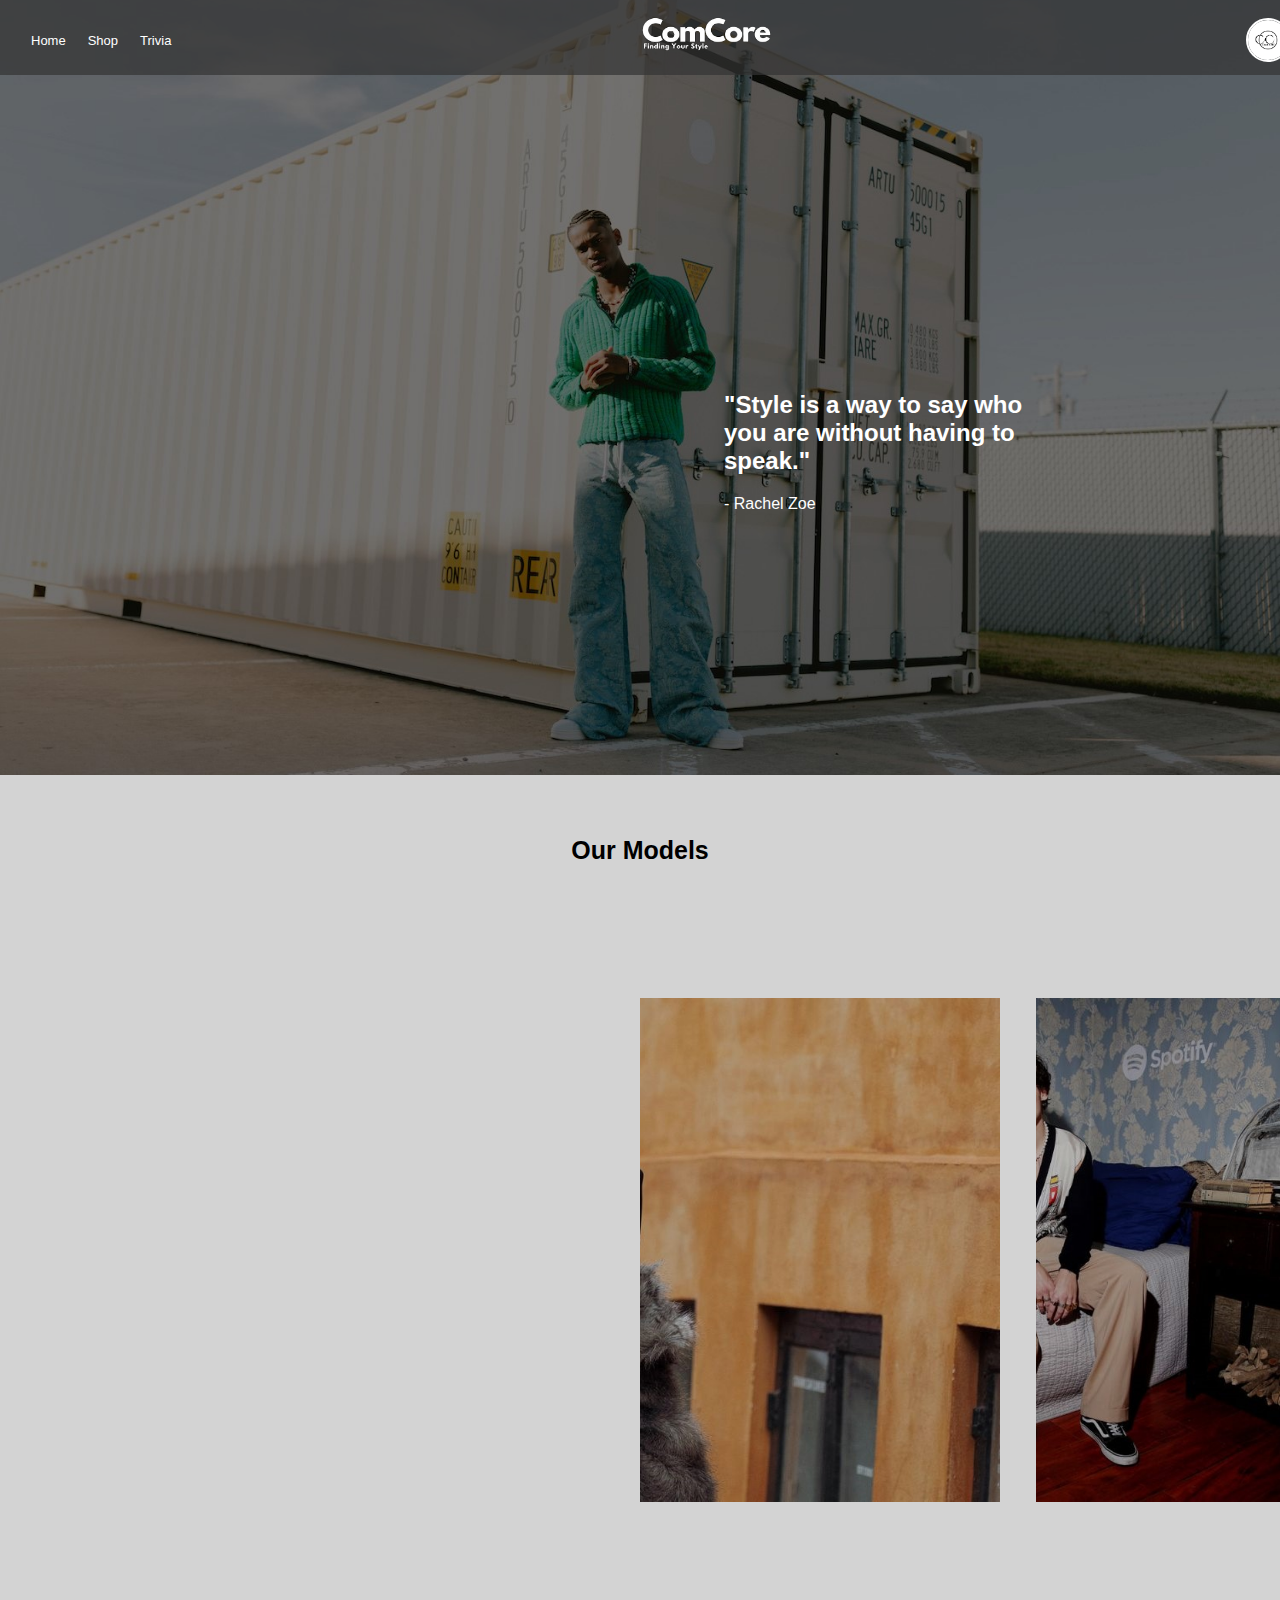
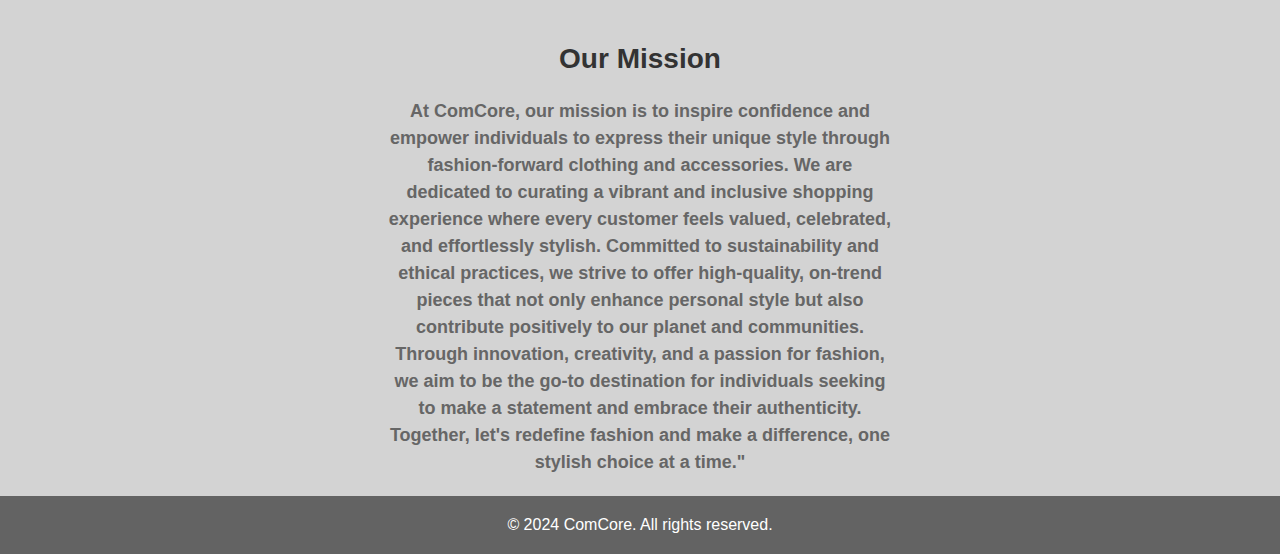
<file: index.html>
<!DOCTYPE html>
<html lang="en">

<head>
    <meta charset="UTF-8">
    <meta name="viewport" content="width=device-width, initial-scale=1">
    <title>ComCore</title>
    <link rel="stylesheet" href="index.css">
</head>

<body>
    <header>
        <h1>
            <img src="media/ComCore.jpg" alt="Logo">
        </h1>
        <nav>
            <a href="index.html">Home</a>
            <a href="shop.html">Shop</a>
            <a href="trivia.html">Trivia</a>
        </nav>
        <img src="media/CC.jpg" alt="Profile Picture" class="profile-picture"></a>
    </header>

    <div class="slider-wrapper">
        <div class="slider">
            <div class="slide">
                <img src="media/model1.jpg" alt="Image 1" class="active">
            </div>
            <div class="slide">
                <img src="media/model2.jpg" alt="Image 2">
            </div>
            <div class="slide">
                <img src="media/model3.jpg" alt="Image 3">
            </div>
        </div>
    </div>

    <div class="history">
        <h2>"Style is a way to say who you are without having to speak."</h2>
        <p>- Rachel Zoe</p>
    </div>

    <div class="gallery">
        <div class="gallery-slider">
            <div id="image-track" data-mouse-down-at="0" data-prev-percentage="0">
                <img class="image" src="media/model4.jpg" draggable="false" />
                <img class="image" src="media/model5.jpg" draggable="false" />
                <img class="image" src="media/model6.jpg" draggable="false" />
                <img class="image" src="media/model7.jpg" draggable="false" />
                <img class="image" src="media/model8.jpg" draggable="false" />
            </div>
        </div>
        <div class="text-under-image">
            <p>Our Models</p>
        </div>
    </div>

    <div class="our-mission">
        <div class="mission-title">
            <h2>Our Mission</h2>
        </div>
        <div class="mission-statement">
            <p>At ComCore, our mission is to inspire confidence and empower individuals to express their unique style through fashion-forward clothing and accessories. We are dedicated to curating a vibrant and inclusive shopping experience where every customer feels valued, celebrated, and effortlessly stylish. Committed to sustainability and ethical practices, we strive to offer high-quality, on-trend pieces that not only enhance personal style but also contribute positively to our planet and communities. Through innovation, creativity, and a passion for fashion, we aim to be the go-to destination for individuals seeking to make a statement and embrace their authenticity. Together, let's redefine fashion and make a difference, one stylish choice at a time."</p>
        </div>
    </div>

    <footer>
        &copy; 2024 ComCore. All rights reserved.
    </footer>

    <script src="index.js"></script>
</body>

</html>
</file>
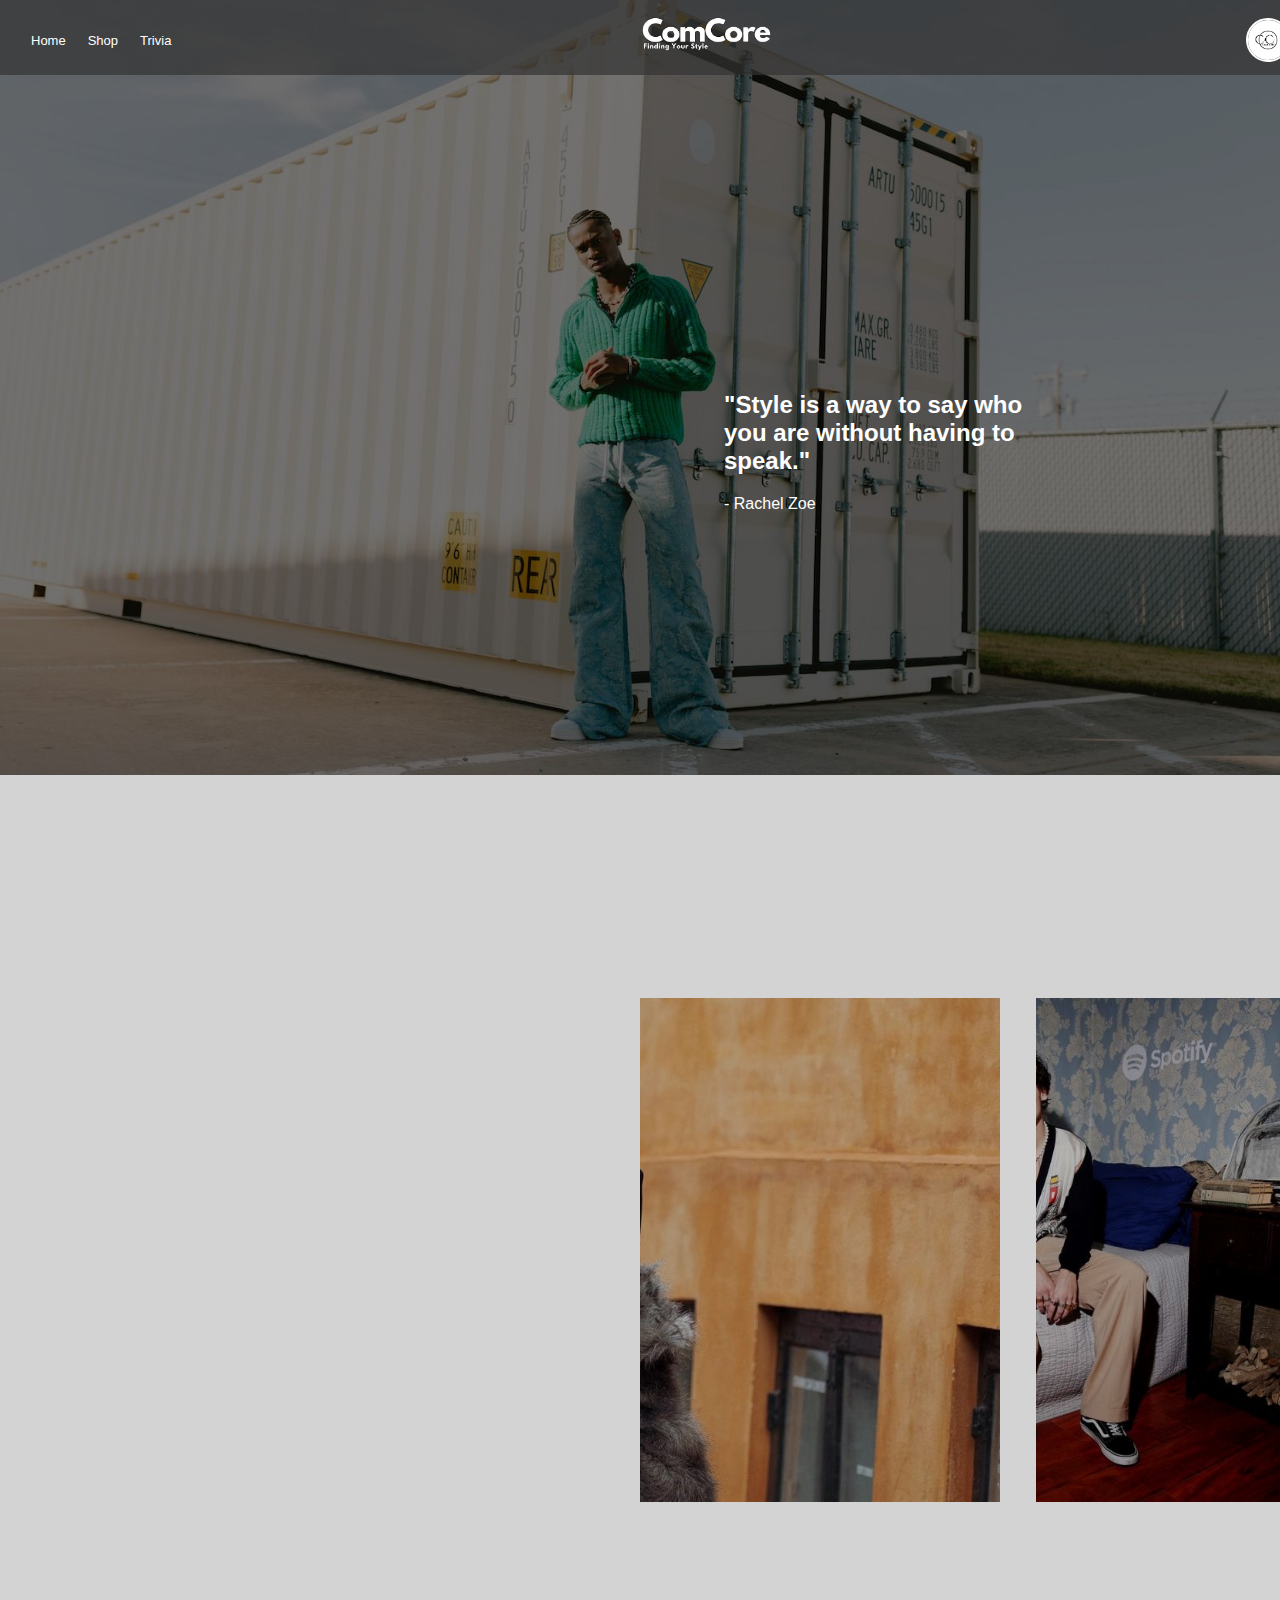
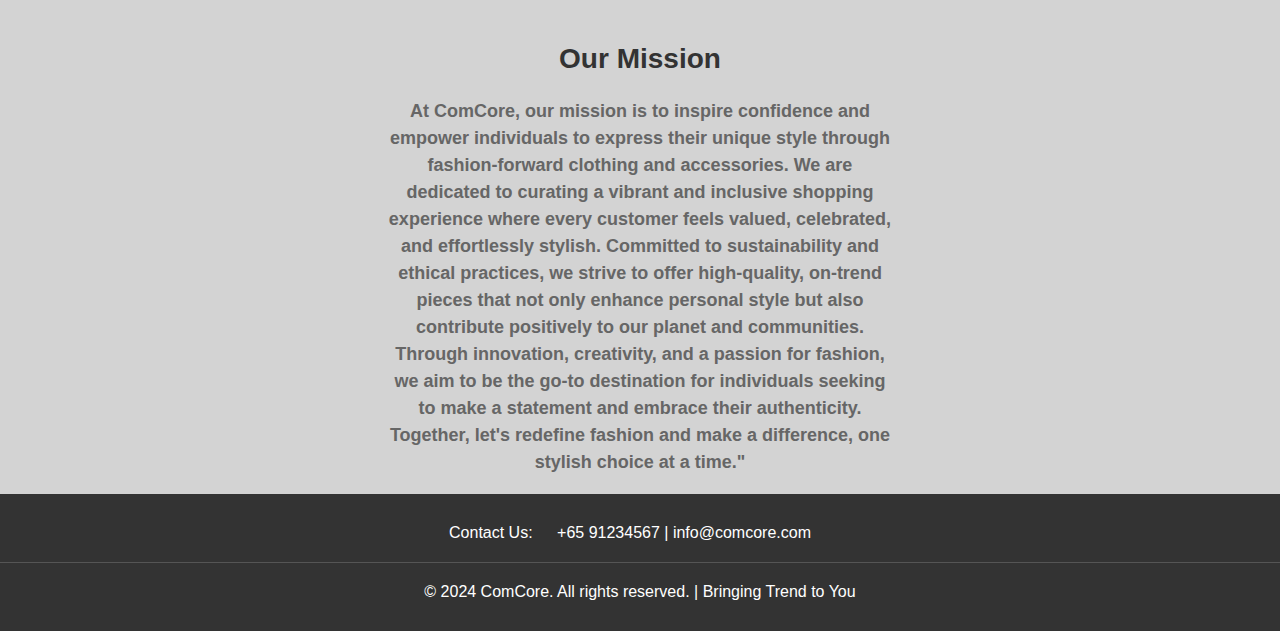
<file: html/index.html>
<!DOCTYPE html>
<html lang="en">

<head>
    <meta charset="UTF-8">
    <meta name="viewport" content="width=device-width, initial-scale=1">
    <title>ComCore</title>
    <link rel="stylesheet" href="../css/index.css">
</head>

<body>
    <header>
        <h1>
            <img src="../media/ComCore.jpg" alt="Logo">
        </h1>
        <nav>
            <a href="../html/index.html">Home</a>
            <a href="../html/shop.html">Shop</a>
            <a href="../html/trivia.html">Trivia</a>
        </nav>
        <img src="../media/CC.jpg" alt="Profile Picture" class="profile-picture"></a>
    </header>

    <div class="slider-wrapper">
        <div class="slider">
            <div class="slide">
                <img src="../media/model1.jpg" alt="Image 1" class="active">
            </div>
            <div class="slide">
                <img src="../media/model2.jpg" alt="Image 2">
            </div>
            <div class="slide">
                <img src="../media/model3.jpg" alt="Image 3">
            </div>
        </div>
    </div>

    <div class="history">
        <h2>"Style is a way to say who you are without having to speak."</h2>
        <p>- Rachel Zoe</p>
    </div>

    <div class="gallery">
        <div class="gallery-slider">
            <div id="image-track" data-mouse-down-at="0" data-prev-percentage="0">
                <img class="image" src="../media/model4.jpg" draggable="false" />
                <img class="image" src="../media/model5.jpg" draggable="false" />
                <img class="image" src="../media/model6.jpg" draggable="false" />
                <img class="image" src="../media/model7.jpg" draggable="false" />
                <img class="image" src="../media/model8.jpg" draggable="false" />
            </div>
        </div>
        <div class="text-under-image">
        </div>
    </div>

    <div class="our-mission">
        <div class="mission-title">
            <h2>Our Mission</h2>
        </div>
        <div class="mission-statement">
            <p>At ComCore, our mission is to inspire confidence and empower individuals to express their unique style through fashion-forward clothing and accessories. We are dedicated to curating a vibrant and inclusive shopping experience where every customer feels valued, celebrated, and effortlessly stylish. Committed to sustainability and ethical practices, we strive to offer high-quality, on-trend pieces that not only enhance personal style but also contribute positively to our planet and communities. Through innovation, creativity, and a passion for fashion, we aim to be the go-to destination for individuals seeking to make a statement and embrace their authenticity. Together, let's redefine fashion and make a difference, one stylish choice at a time."</p>
        </div>
    </div>


    <footer>
        <div class="footer-content">
            <div class="footer-section contact">
                <span>Contact Us: </span>
                <span>+65 91234567 | info@comcore.com</span>
            </div>
        </div>
        <div class="footer-bottom">
            &copy; 2024 ComCore. All rights reserved. | Bringing Trend to You
        </div>
    </footer>
    
    

    <script src="../js/index.js"></script>
</body>

</html>
</file>
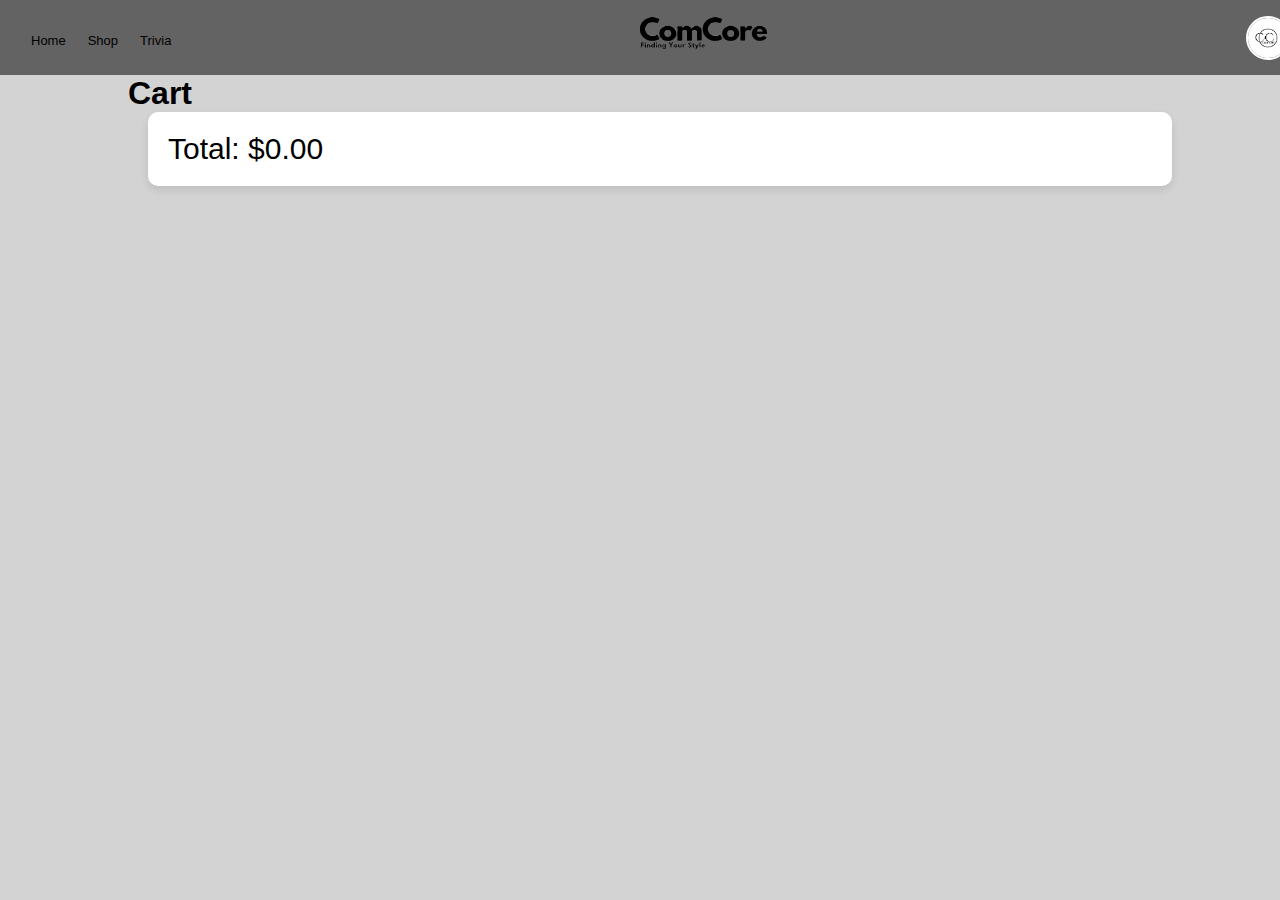
<file: cart.html>
<!DOCTYPE html> 
<html lang="en"> 
 
<head> 
    <meta charset="UTF-8"> 
    <meta name="viewport" content="width=device-width, initial-scale=1.0"> 
    <title>Cart</title> 
    <link rel="stylesheet" href="cart.css"> 
</head> 
 
<body> 
    <header>  
        <h1>  
            <img src="media/ComCore-black.jpg" alt="Logo">  
        </h1>  
        <nav>  
            <a href="index.html">Home</a>  
            <a href="shop.html">Shop</a>  
            <a href="trivia.html">Trivia</a>  
        </nav>  
        <a href="login.html"><img src="media/CC.jpg" alt="Profile Picture" class="profile-picture"></a>     
    </header>  
 
 
    <h1 class="container">Cart</h1> 
 
    <ul id="cart-items" class="container"></ul> 
 
    <div id="popup" class="popup"></div> 
 
    <script src="cart.js"></script> 
</body> 
 
</html>
</file>
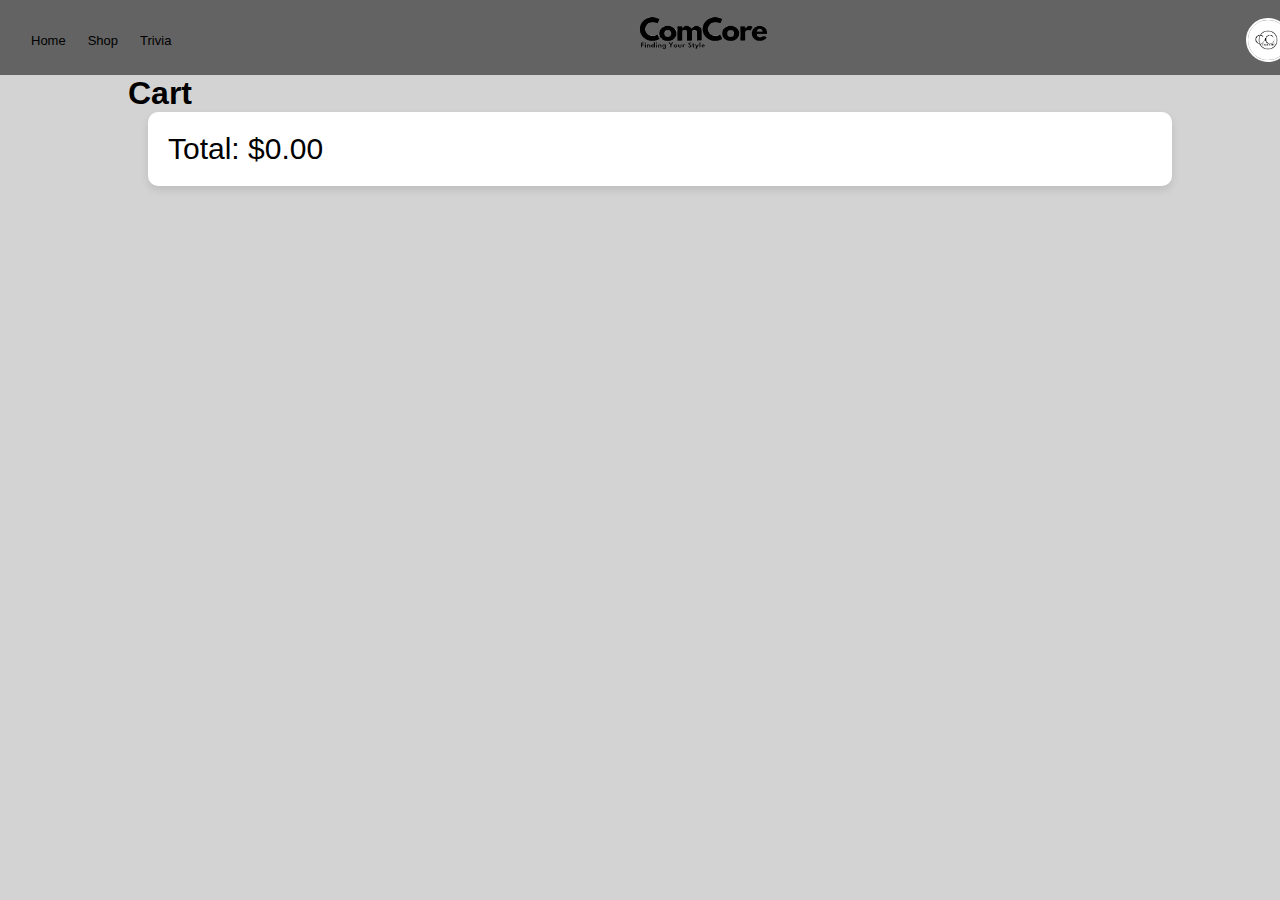
<file: html/cart.html>
<!DOCTYPE html> 
<html lang="en"> 
 
<head> 
    <meta charset="UTF-8"> 
    <meta name="viewport" content="width=device-width, initial-scale=1.0"> 
    <title>Cart</title> 
    <link rel="stylesheet" href="../css/cart.css"> 
</head> 
 
<body> 
    <header>  
        <h1>  
            <img src="../media/ComCore-black.jpg" alt="Logo">  
        </h1>  
        <nav>  
            <a href="../html/index.html">Home</a>  
            <a href="../html/shop.html">Shop</a>  
            <a href="../html/trivia.html">Trivia</a>  
        </nav>  
        <img src="../media/CC.jpg" alt="Profile Picture" class="profile-picture"></a>     
    </header>  
 
 
    <h1 class="container">Cart</h1> 
 
    <ul id="cart-items" class="container"></ul> 
 
    <div id="popup" class="popup"></div> 
 
    <script src="../js/cart.js"></script> 
</body> 
 
</html>
</file>
<file: index.css>
/* Global styles */
body {
    font-family: Arial, sans-serif;
    margin: 0;
    padding: 0;
    background-color: lightgrey;
    overflow: auto;
    overflow-x: hidden;
}

header {
    background-color: rgba(51, 51, 51, 0);
    color: #fff;
    padding: 15px 10px 10px;
    text-align: left;
    display: flex;
    justify-content: space-between;
    align-items: center;
    transition: background-color 0.3s ease;
    height: 50px;
    position: relative;
    z-index: 1;
    width: 100%;
}

header:hover {
    background-color: rgba(51, 51, 51, 0.7);
}

h1 {
    display: flex;
    align-items: center;
    margin-left: 5px;
    margin-bottom: 20px;
}

h1 img {
    display: block;
    max-width: 150px;
    height: auto;
}

nav {
    background-color: rgba(51, 51, 51, 0);
    padding: 5px 10px;
    display: flex;
    order: -1;
    font-size: 60;
}

nav a {
    text-decoration: none;
    color: white;
    padding: 6px;
    margin: 5px;
    display: inline-block;
    font-size: 13px;
    font-family: Bodoni MT, Bodoni 72, Didot, Didot LT STD, Hoefler Text, Garamond, Times New Roman, serif;
}

section {
    padding: 20px;
}

.profile-picture {
    width: 40px;
    height: 40px;
    border-radius: 50%;
    right: 10px;
    border: 2px solid white;
    margin-left: 30px;
}

/* Media query for screens up to 600px wide */
@media only screen and (max-width: 600px) {
    header {
        padding: 10px;
    }

    h1 img {
        max-width: 100px;
    }

    nav {
        font-size: 40;
    }
}


/* Slider styles */
.slider-wrapper {
    position: relative;
    display: flex;
    flex-direction: column;
    align-items: center;
    top: -200px;
    left: 0;
    width: 10ovw;
    height: 100vh;
    overflow: auto;
    z-index: 0;
}

.slider {
    position: absolute;
    width: 100%;
    min-height: calc(100vh - 100px);
    top: 100px;
    margin-bottom: 20px;
}

.slider img {
    position: absolute;
    top: 0;
    left: 0;
    width: 100%;
    height: 100%;
    object-fit: cover;
    opacity: 0;
    transition: opacity 1s ease-in-out;
}

.slider img.active {
    opacity: 1;
}

.history {
    padding: 20px;
    position: absolute;
    z-index: 0;
    font-family: 'Franklin Gothic Medium', 'Arial Narrow', Arial, sans-serif;
    color: #fff;
    top: 50%;
    left: 70%;
    transform: translate(-50%, -50%);
}

.gallery {
    width: 100%;
    max-width: 100%;
}

.gallery-slider {
    display: fixed;
    justify-content: center;
    overflow-x: auto;
    scroll-snap-type: x mandatory;
    height: 100vh;
    width: 100vw;
    background-color: lightgrey;
    margin: 0rem;
    overflow: hidden;
    margin-top: -260px;
}


#image-track {
    display: flex;
    scroll-snap-type: x mandatory;
    gap: 4vmin;
    position: absolute;
    left: 50%;
    top: 50%;
    transform: translate(0%, -50%);
    user-select: none;
    margin-top: 800px;
}

#image-track > .image {
    width: 40vmin;
    height: 56vmin;
    object-fit: cover;
    object-position: 100% center;
}

.text-under-image {
    position: absolute;
    bottom: 10px; /* Adjust the distance from the bottom */
    left: 50%; /* Center the text horizontally */
    transform: translateX(-50%); /* Adjust for centering */
    color: black; /* Set text color */
    font-size: 25px; /* Set font size */
    font-weight: bold;
}

/* CSS styles for the Our Mission section */
.our-mission {
    text-align: center;
    margin-top: 20px;
    width: 40%; /* Set width to take up the middle 40% of the page */
    margin: 0 auto; /* Center horizontally */
}

.mission-title h2 {
    font-size: 28px; /* Increase font size */
    color: #333;
    margin-bottom: 10px;
    font-weight: bold; /* Make the font thicker */
    line-height: 1.5; /* Add line spacing */
}

.mission-statement p {
    font-size: 18px; /* Increase font size */
    color: #666;
    font-weight: bold; /* Make the font thicker */
    line-height: 1.5; /* Add line spacing */
}

footer {
    background-color: rgba(51, 51, 51, 0.7); /* Set background color */
    color: #fff; /* Set text color */
    padding: 20px; /* Add padding */
    text-align: center; /* Center align text */
    position: relative; /* Set position to relative */
    margin-top: 20px; /* Add margin-top to create space below the mission section */
}
</file>
<file: css/index.css>
/* Global styles */
body {
    font-family: Arial, sans-serif;
    margin: 0;
    padding: 0;
    background-color: lightgrey;
    overflow: auto;
    overflow-x: hidden;
}

header {
    background-color: rgba(51, 51, 51, 0);
    color: #fff;
    padding: 15px 10px 10px;
    text-align: left;
    display: flex;
    justify-content: space-between;
    align-items: center;
    transition: background-color 0.3s ease;
    height: 50px;
    position: relative;
    z-index: 1;
    width: 100%;
}

header:hover {
    background-color: rgba(51, 51, 51, 0.7);
}

h1 {
    display: flex;
    align-items: center;
    margin-left: 5px;
    margin-bottom: 20px;
}

h1 img {
    display: block;
    max-width: 150px;
    height: auto;
}

nav {
    background-color: rgba(51, 51, 51, 0);
    padding: 5px 10px;
    display: flex;
    order: -1;
    font-size: 60;
}

nav a {
    text-decoration: none;
    color: white;
    padding: 6px;
    margin: 5px;
    display: inline-block;
    font-size: 13px;
    font-family: Bodoni MT, Bodoni 72, Didot, Didot LT STD, Hoefler Text, Garamond, Times New Roman, serif;
}

section {
    padding: 20px;
}

.profile-picture {
    width: 40px;
    height: 40px;
    border-radius: 50%;
    right: 10px;
    border: 2px solid white;
    margin-left: 30px;
}

/* Media query for screens up to 600px wide */
@media only screen and (max-width: 600px) {
    header {
        padding: 10px;
    }

    h1 img {
        max-width: 100px;
    }

    nav {
        font-size: 40;
    }
}


/* Slider styles */
.slider-wrapper {
    position: relative;
    display: flex;
    flex-direction: column;
    align-items: center;
    top: -200px;
    left: 0;
    width: 10ovw;
    height: 100vh;
    overflow: auto;
    z-index: 0;
}

.slider {
    position: absolute;
    width: 100%;
    min-height: calc(100vh - 100px);
    top: 100px;
    margin-bottom: 20px;
}

.slider img {
    position: absolute;
    top: 0;
    left: 0;
    width: 100%;
    height: 100%;
    object-fit: cover;
    opacity: 0;
    transition: opacity 1s ease-in-out;
}

.slider img.active {
    opacity: 1;
}

.history {
    padding: 20px;
    position: absolute;
    z-index: 0;
    font-family: 'Franklin Gothic Medium', 'Arial Narrow', Arial, sans-serif;
    color: #fff;
    top: 50%;
    left: 70%;
    transform: translate(-50%, -50%);
}

.gallery {
    width: 100%;
    max-width: 100%;
}

.gallery-slider {
    display: fixed;
    justify-content: center;
    overflow-x: auto;
    scroll-snap-type: x mandatory;
    height: 100vh;
    width: 100vw;
    background-color: lightgrey;
    margin: 0rem;
    overflow: hidden;
    margin-top: -260px;
}


#image-track {
    display: flex;
    scroll-snap-type: x mandatory;
    gap: 4vmin;
    position: absolute;
    left: 50%;
    top: 50%;
    transform: translate(0%, -50%);
    user-select: none;
    margin-top: 800px;
}

#image-track > .image {
    width: 40vmin;
    height: 56vmin;
    object-fit: cover;
    object-position: 100% center;
}

/* CSS styles for the Our Mission section */
.our-mission {
    text-align: center;
    margin-top: -100px;
    width: 40%; /* Set width to take up the middle 40% of the page */
    margin: 0 auto; /* Center horizontally */
}

.mission-title h2 {
    font-size: 28px; /* Increase font size */
    color: #333;
    margin-bottom: 10px;
    font-weight: bold; /* Make the font thicker */
    line-height: 1.5; /* Add line spacing */
}

.mission-statement p {
    font-size: 18px; /* Increase font size */
    color: #666;
    font-weight: bold; /* Make the font thicker */
    line-height: 1.5; /* Add line spacing */
}

footer {
    background-color: #333;
    color: #fff;
    padding: 30px 0;
    text-align: center;
}

.footer-content {
    display: flex;
    justify-content: center;
}

.footer-section {
    padding: 0 20px;
}

.footer-section span {
    display: inline-block;
    margin-right: 20px;
}

.footer-bottom {
    margin-top: 20px;
    padding-top: 20px;
    border-top: 1px solid #555;
}
</file>
<file: cart.css>
body {  
    font-family: Arial, sans-serif;  
    margin: 0;  
    padding: 0;  
    background-color: lightgrey;  
    overflow: auto;  
    overflow-x: hidden;  
}  
  
header {  
    background-color: rgba(51, 51, 51, 0);  
    color: #fff;  
    padding: 15px 10px 10px;  
    text-align: left;  
    display: flex;  
    justify-content: space-between;  
    align-items: center;  
    transition: background-color 0.3s ease;  
    height: 50px;  
    position: relative;  
    z-index: 1;  
    width: 100%;  
}  
  
header:hover {  
    background-color: rgba(51, 51, 51, 0.7);  
}  
  
h1 {  
    display: flex;  
    align-items: center;  
    margin-left: 5px;  
    margin-bottom: 20px;  
}  
  
h1 img {  
    display: block;  
    max-width: 150px;  
    height: auto;  
}  
  
nav {  
    background-color: rgba(51, 51, 51, 0);  
    padding: 5px 10px;  
    display: flex;  
    order: -1;  
    font-size: 60;  
}  
  
nav a {  
    text-decoration: none;  
    color: black;  
    padding: 6px;  
    margin: 5px;  
    display: inline-block;  
    font-size: 13px;  
    font-family: Bodoni MT, Bodoni 72, Didot, Didot LT STD, Hoefler Text, Garamond, Times New Roman, serif;  
}  
  
section {  
    padding: 20px;  
}  
  
.profile-picture {  
    width: 40px;  
    height: 40px;  
    border-radius: 50%;  
    right: 10px;  
    border: 2px solid white;  
    margin-left: 30px;  
}  
  
/* Media query for screens up to 600px wide */  
@media only screen and (max-width: 600px) {  
    header {  
        padding: 10px;  
    }  
  
    h1 img {  
        max-width: 100px;  
    }  
  
    nav {  
        font-size: 40;  
    }  
} 
 
 
.container { 
    width: 80%; /* Set a width for better layout */ 
    margin: 0 auto; /* Center the container */ 
} 
 
h1 { 
    margin: 20px 0; 
    text-align: center; /* Center align the heading */ 
} 
 
/* cart.css */ 
 
#cart-items li { 
    display: flex; /* Use flexbox */ 
    align-items: center; /* Center items vertically */ 
    margin-bottom: 20px; /* Increase margin between items */ 
    background-color: #fff; /* White background for each item */ 
    padding: 20px; /* Increase padding for item container */ 
    border-radius: 10px; /* Add more border radius */ 
    box-shadow: 0 4px 8px rgba(0,0,0,0.1); /* Add more shadow for depth */ 
    font-size: 30px; 
} 
 
#cart-items li img { 
    height: 100px; /* Increase image height */ 
    width: auto; /* Maintain aspect ratio */ 
    margin-right: 80px; /* Add margin to the right of the image */ 
    height: 180px; 
}
</file>
<file: css/cart.css>
body {  
    font-family: Arial, sans-serif;  
    margin: 0;  
    padding: 0;  
    background-color: lightgrey;  
    overflow: auto;  
    overflow-x: hidden;  
}  
  
header {  
    background-color: rgba(51, 51, 51, 0);  
    color: #fff;  
    padding: 15px 10px 10px;  
    text-align: left;  
    display: flex;  
    justify-content: space-between;  
    align-items: center;  
    transition: background-color 0.3s ease;  
    height: 50px;  
    position: relative;  
    z-index: 1;  
    width: 100%;  
}  
  
header:hover {  
    background-color: rgba(51, 51, 51, 0.7);  
}  
  
h1 {  
    display: flex;  
    align-items: center;  
    margin-left: 5px;  
    margin-bottom: 20px;  
}  
  
h1 img {  
    display: block;  
    max-width: 150px;  
    height: auto;  
}  
  
nav {  
    background-color: rgba(51, 51, 51, 0);  
    padding: 5px 10px;  
    display: flex;  
    order: -1;  
    font-size: 60;  
}  
  
nav a {  
    text-decoration: none;  
    color: black;  
    padding: 6px;  
    margin: 5px;  
    display: inline-block;  
    font-size: 13px;  
    font-family: Bodoni MT, Bodoni 72, Didot, Didot LT STD, Hoefler Text, Garamond, Times New Roman, serif;  
}  
  
section {  
    padding: 20px;  
}  
  
.profile-picture {  
    width: 40px;  
    height: 40px;  
    border-radius: 50%;  
    right: 10px;  
    border: 2px solid white;  
    margin-left: 30px;  
}  
  
/* Media query for screens up to 600px wide */  
@media only screen and (max-width: 600px) {  
    header {  
        padding: 10px;  
    }  
  
    h1 img {  
        max-width: 100px;  
    }  
  
    nav {  
        font-size: 40;  
    }  
} 
 
 
.container { 
    width: 80%; /* Set a width for better layout */ 
    margin: 0 auto; /* Center the container */ 
} 
 
h1 { 
    margin: 20px 0; 
    text-align: center; /* Center align the heading */ 
} 
 
 
#cart-items li { 
    display: flex; /* Use flexbox */ 
    align-items: center; /* Center items vertically */ 
    margin-bottom: 20px; /* Increase margin between items */ 
    background-color: #fff; /* White background for each item */ 
    padding: 20px; /* Increase padding for item container */ 
    border-radius: 10px; /* Add more border radius */ 
    box-shadow: 0 4px 8px rgba(0,0,0,0.1); /* Add more shadow for depth */ 
    font-size: 30px; 
} 
 
#cart-items li img { 
    height: 100px; /* Increase image height */ 
    width: auto; /* Maintain aspect ratio */ 
    margin-right: 80px; /* Add margin to the right of the image */ 
    height: 180px; 
}
</file>
